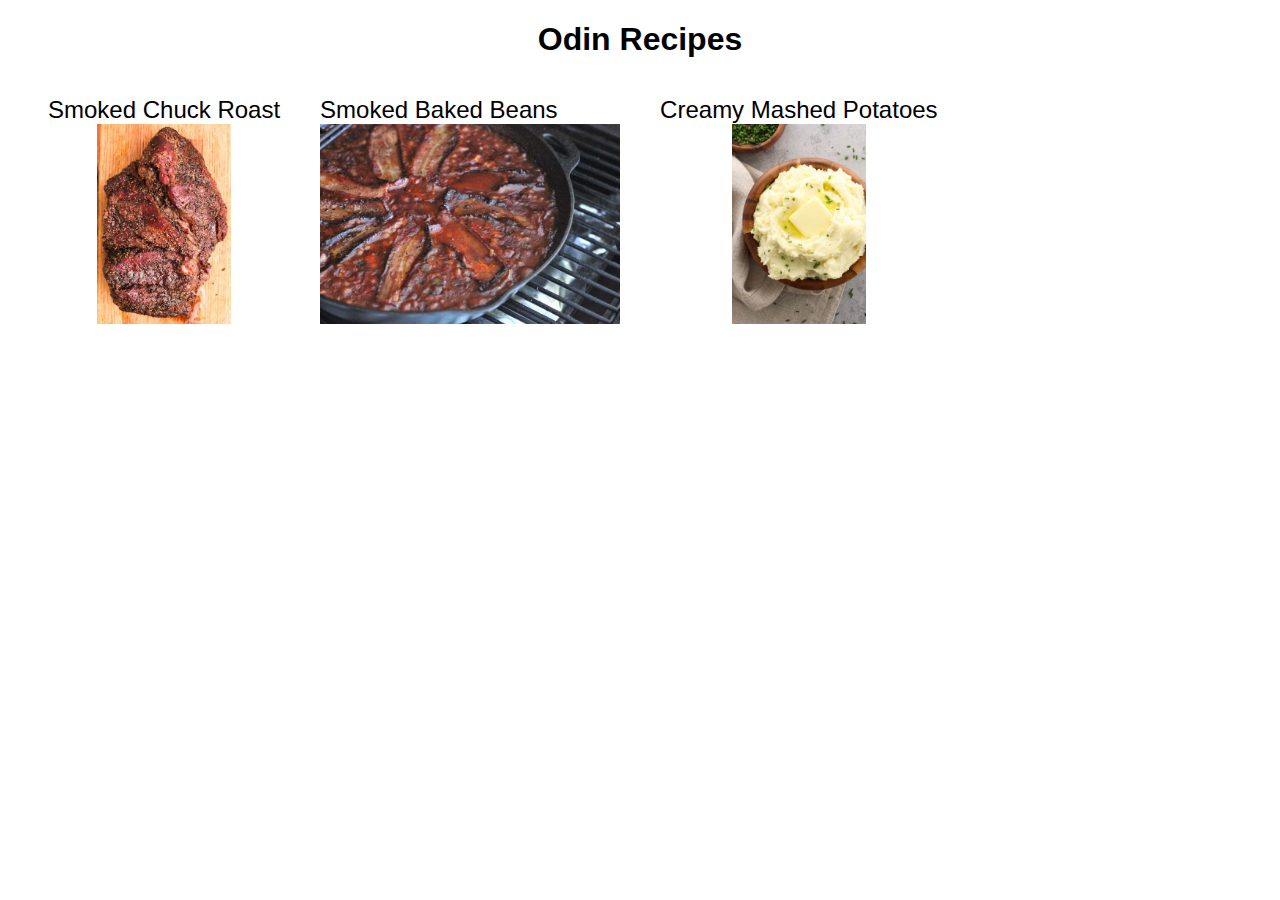
<file: index.html>
<!DOCTYPE html>
<html lang="en">
    <head>
        <meta charset="utf-8">
        <link rel="stylesheet" href="index.css">
        <title>
            Odin Recipes
        </title>
    </head>
    <body>
        <h1 id="home-header">Odin Recipes</h1>
        <div id="recipe-box">
            <ul>
                <a href="recipes/smoked-chuck-roast.html" class="recipe-link">Smoked Chuck Roast</a>
                <br>
                <img src="images/Smoked-Chuck-Roast.jpg" alt="">
            </ul>
            <ul>
                <a href="recipes/smoked-baked-beans.html" class="recipe-link">Smoked Baked Beans</a>
                <br>
                <img class="adjust" src="recipes/smoked-baked-beans.jpg" alt="">
            </ul>
            <ul>
                <a href="recipes/creamy-mashed-potatoes.html" class="recipe-link">Creamy Mashed Potatoes</a>
                <br>
                <img class="adjust" src="images/mashed-potatoes.jpg" alt="">
            </ul>
        </div>
    </body>
</html>
</file>
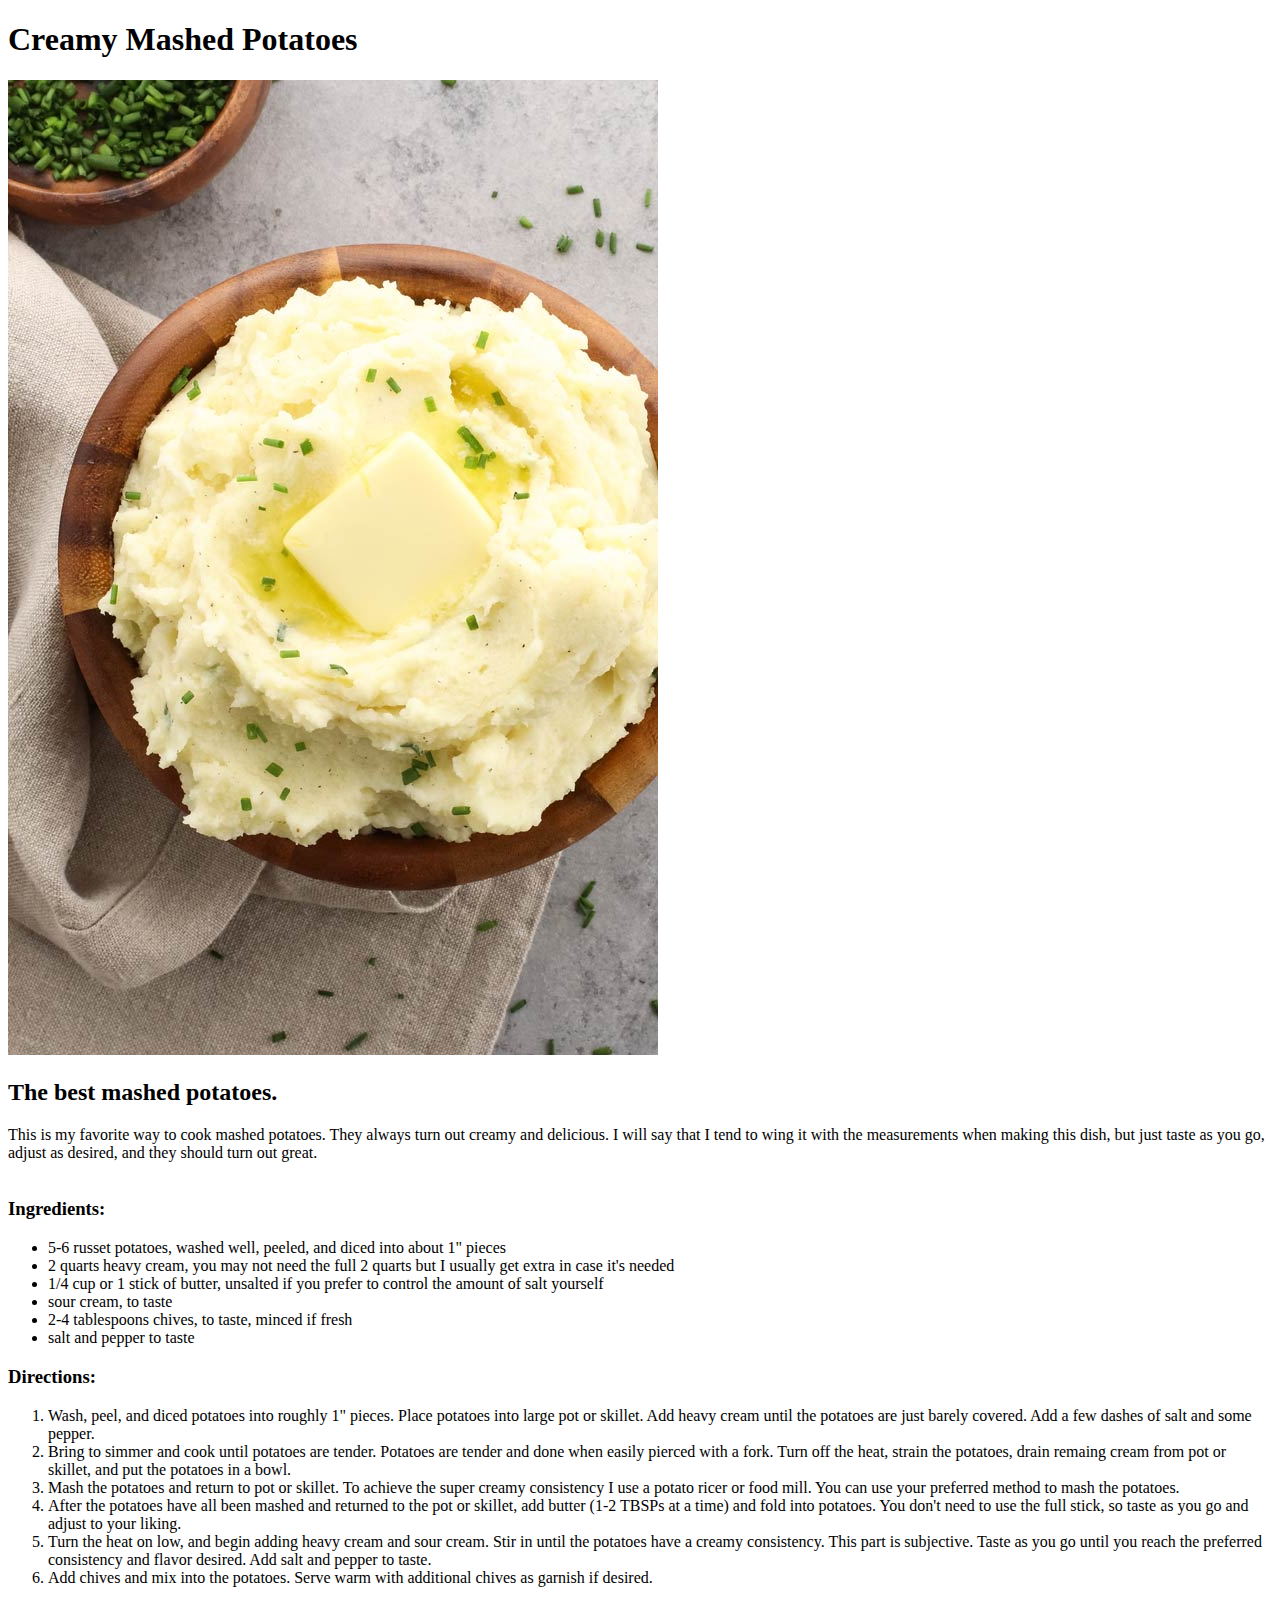
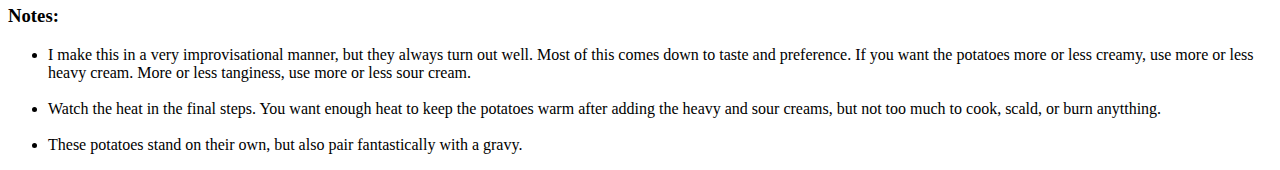
<file: recipes/creamy-mashed-potatoes.html>
<!DOCTYPE html>
<html lang="en">
<head>
    <meta charset="UTF-8">
    <meta http-equiv="X-UA-Compatible" content="IE=edge">
    <meta name="viewport" content="width=device-width, initial-scale=1.0">
    <title>Creamy Mashed Potatoes</title>
</head>
<body>
    <h1>Creamy Mashed Potatoes</h1>
    <p>
        <img src="mashed-potatoes.jpg" alt="">
        <br>
        <h2>The best mashed potatoes.</h2>
    </p>
    <p>
        This is my favorite way to cook mashed potatoes. They always turn out creamy and delicious. I will say that I tend to wing it with the measurements when making this dish, but just taste as you go, adjust as desired, and they should turn out great.
    <br>
    <br>
    <h3>Ingredients:</h3>
    <ul>
        <li>5-6 russet potatoes, washed well, peeled, and diced into about 1" pieces</li>
        <li>2 quarts heavy cream, you may not need the full 2 quarts but I usually get extra in case it's needed</li>
        <li>1/4 cup or 1 stick of butter, unsalted if you prefer to control the amount of salt yourself</li>
        <li>sour cream, to taste</li>
        <li>2-4 tablespoons chives, to taste, minced if fresh</li>
        <li>salt and pepper to taste</li>
    </ul>
    </p>
    <p>
        <h3>Directions:</h3>
        <ol>
            <li>Wash, peel, and diced potatoes into roughly 1" pieces. Place potatoes into large pot or skillet. Add heavy cream until the potatoes are just barely covered. Add a few dashes of salt and some pepper.</li>
            <li>Bring to simmer and cook until potatoes are tender. Potatoes are tender and done when easily pierced with a fork. Turn off the heat, strain the potatoes, drain remaing cream from pot or skillet, and put the potatoes in a bowl.</li>
            <li>Mash the potatoes and return to pot or skillet. To achieve the super creamy consistency I use a potato ricer or food mill. You can use your preferred method to mash the potatoes.</li>
            <li>After the potatoes have all been mashed and returned to the pot or skillet, add butter (1-2 TBSPs at a time) and fold into potatoes. You don't need to use the full stick, so taste as you go and adjust to your liking.</li>
            <li>Turn the heat on low, and begin adding heavy cream and sour cream. Stir in until the potatoes have a creamy consistency. This part is subjective. Taste as you go until you reach the preferred consistency and flavor desired. Add salt and pepper to taste.</li>
            <li>Add chives and mix into the potatoes. Serve warm with additional chives as garnish if desired.</li>
        </ol>
        <p>
        <h3>Notes:</h3>
        <ul>
            <li>I make this in a very improvisational manner, but they always turn out well. Most of this comes down to taste and preference. If you want the potatoes more or less creamy, use more or less heavy cream. More or less tanginess, use more or less sour cream.</li>
            <br>
            <li>Watch the heat in the final steps. You want enough heat to keep the potatoes warm after adding the heavy and sour creams, but not too much to cook, scald, or burn anytthing.</li>
            <br>
            <li>These potatoes stand on their own, but also pair fantastically with a gravy.</li>
        </ul>
        </p>
    </p>
</body>
</html>
</file>
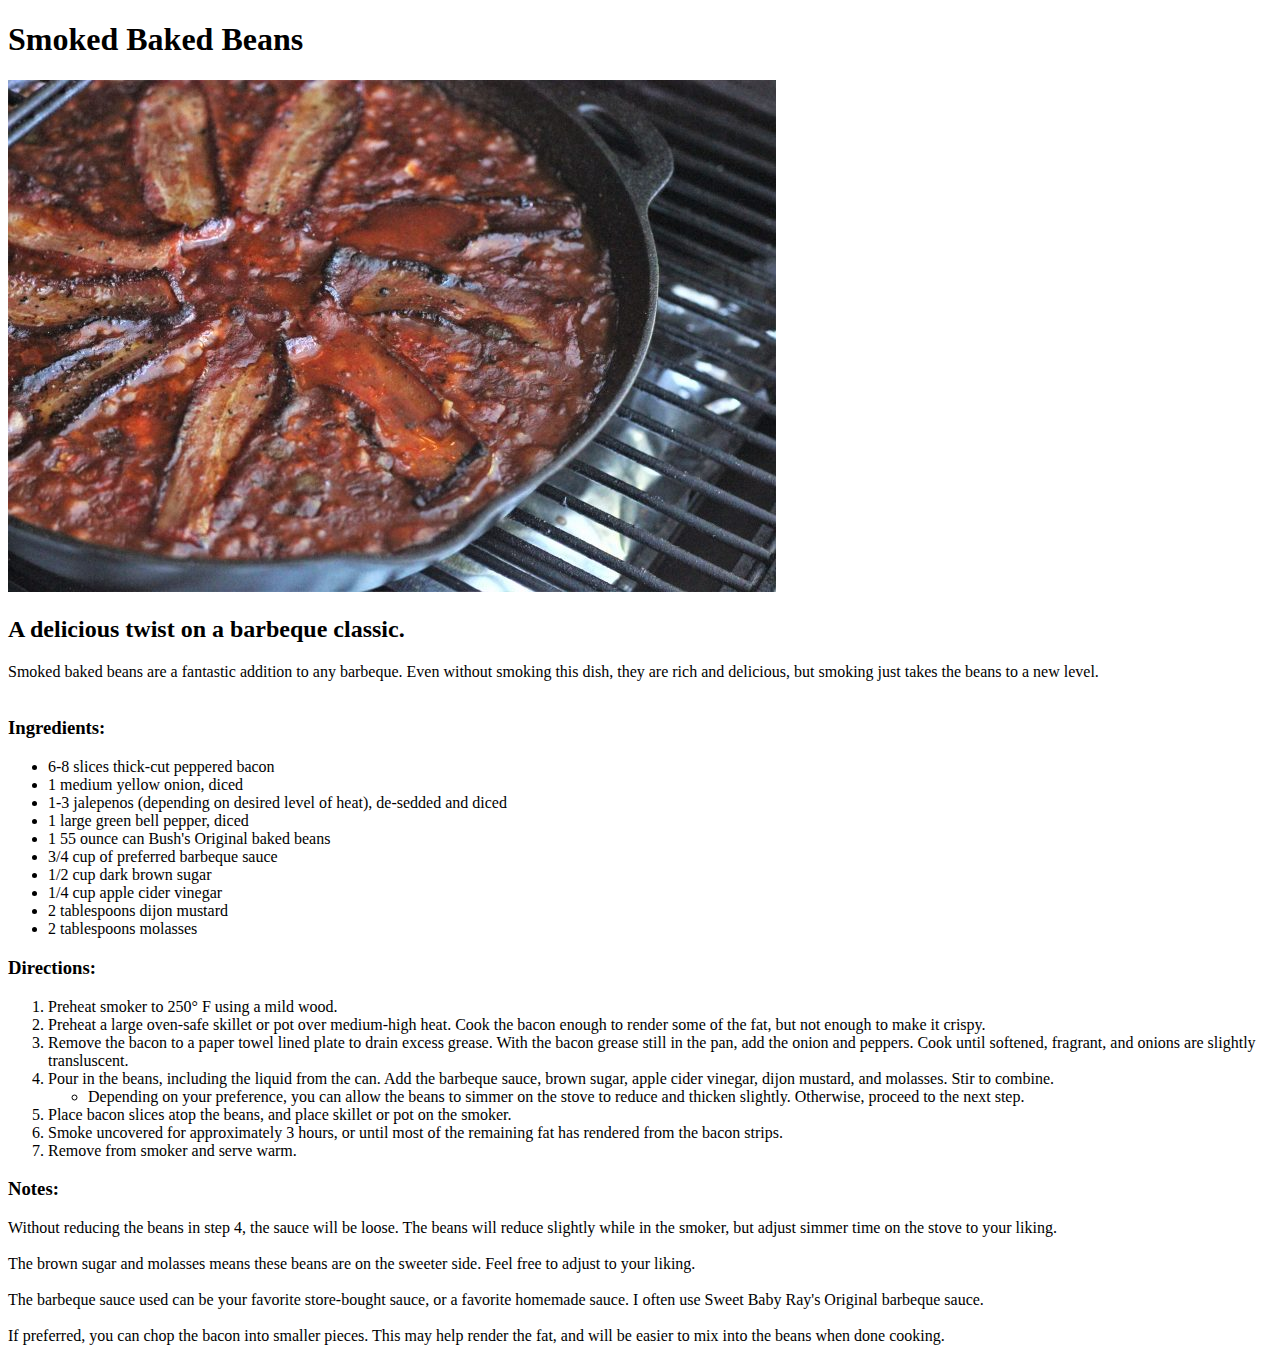
<file: recipes/smoked-baked-beans.html>
<!DOCTYPE html>
<html lang="en">
<head>
    <meta charset="UTF-8">
    <meta http-equiv="X-UA-Compatible" content="IE=edge">
    <meta name="viewport" content="width=device-width, initial-scale=1.0">
    <title>Smoked Baked Beans</title>
</head>
<body>
    <h1>Smoked Baked Beans</h1>
    <p>
        <img src="smoked-baked-beans.jpg" alt="">
        <br>
        <h2>A delicious twist on a barbeque classic.</h2>
    </p>
    <p>
        Smoked baked beans are a fantastic addition to any barbeque. Even without smoking this dish, they are rich and delicious, but smoking just takes the beans to a new level.
    <br>
    <br>
    <h3>Ingredients:</h3>
    <ul>
        <li>6-8 slices thick-cut peppered bacon</li>
        <li>1 medium yellow onion, diced</li>
        <li>1-3 jalepenos (depending on desired level of heat), de-sedded and diced</li>
        <li>1 large green bell pepper, diced</li>
        <li>1 55 ounce can Bush's Original baked beans</li>
        <li>3/4 cup of preferred barbeque sauce</li>
        <li>1/2 cup dark brown sugar</li>
        <li>1/4 cup apple cider vinegar</li>
        <li>2 tablespoons dijon mustard</li>
        <li>2 tablespoons molasses</li>
    </ul>
    </p>
    <p>
        <h3>Directions:</h3>
        <ol>
            <li>Preheat smoker to 250° F using a mild wood.</li>
            <li>Preheat a large oven-safe skillet or pot over medium-high heat. Cook the bacon enough to render some of the fat, but not enough to make it crispy.</li>
            <li>Remove the bacon to a paper towel lined plate to drain excess grease. With the bacon grease still in the pan, add the onion and peppers. Cook until softened, fragrant, and onions are slightly transluscent.</li>
            <li>Pour in the beans, including the liquid from the can. Add the barbeque sauce, brown sugar, apple cider vinegar, dijon mustard, and molasses. Stir to combine.
                <ul>
                    <li>Depending on your preference, you can allow the beans to simmer on the stove to reduce and thicken slightly. Otherwise, proceed to the next step.</li>
                </ul>
            </li>
            <li>Place bacon slices atop the beans, and place skillet or pot on the smoker.</li>
            <li>Smoke uncovered for approximately 3 hours, or until most of the remaining fat has rendered from the bacon strips.</li>
            <li>Remove from smoker and serve warm.</li>
        </ol>
        <p>
        <h3>Notes:</h3>
            <li>Without reducing the beans in step 4, the sauce will be loose. The beans will reduce slightly while in the smoker, but adjust simmer time on the stove to your liking.</li>
            <br>
            <li>The brown sugar and molasses means these beans are on the sweeter side. Feel free to adjust to your liking.</li>
            <br>
            <li>The barbeque sauce used can be your favorite store-bought sauce, or a favorite homemade sauce. I often use Sweet Baby Ray's Original barbeque sauce.</li>
            <br>
            <li>If preferred, you can chop the bacon into smaller pieces. This may help render the fat, and will be easier to mix into the beans when done cooking.</li>
        </p>
    </p>
</body>
</html>
</file>
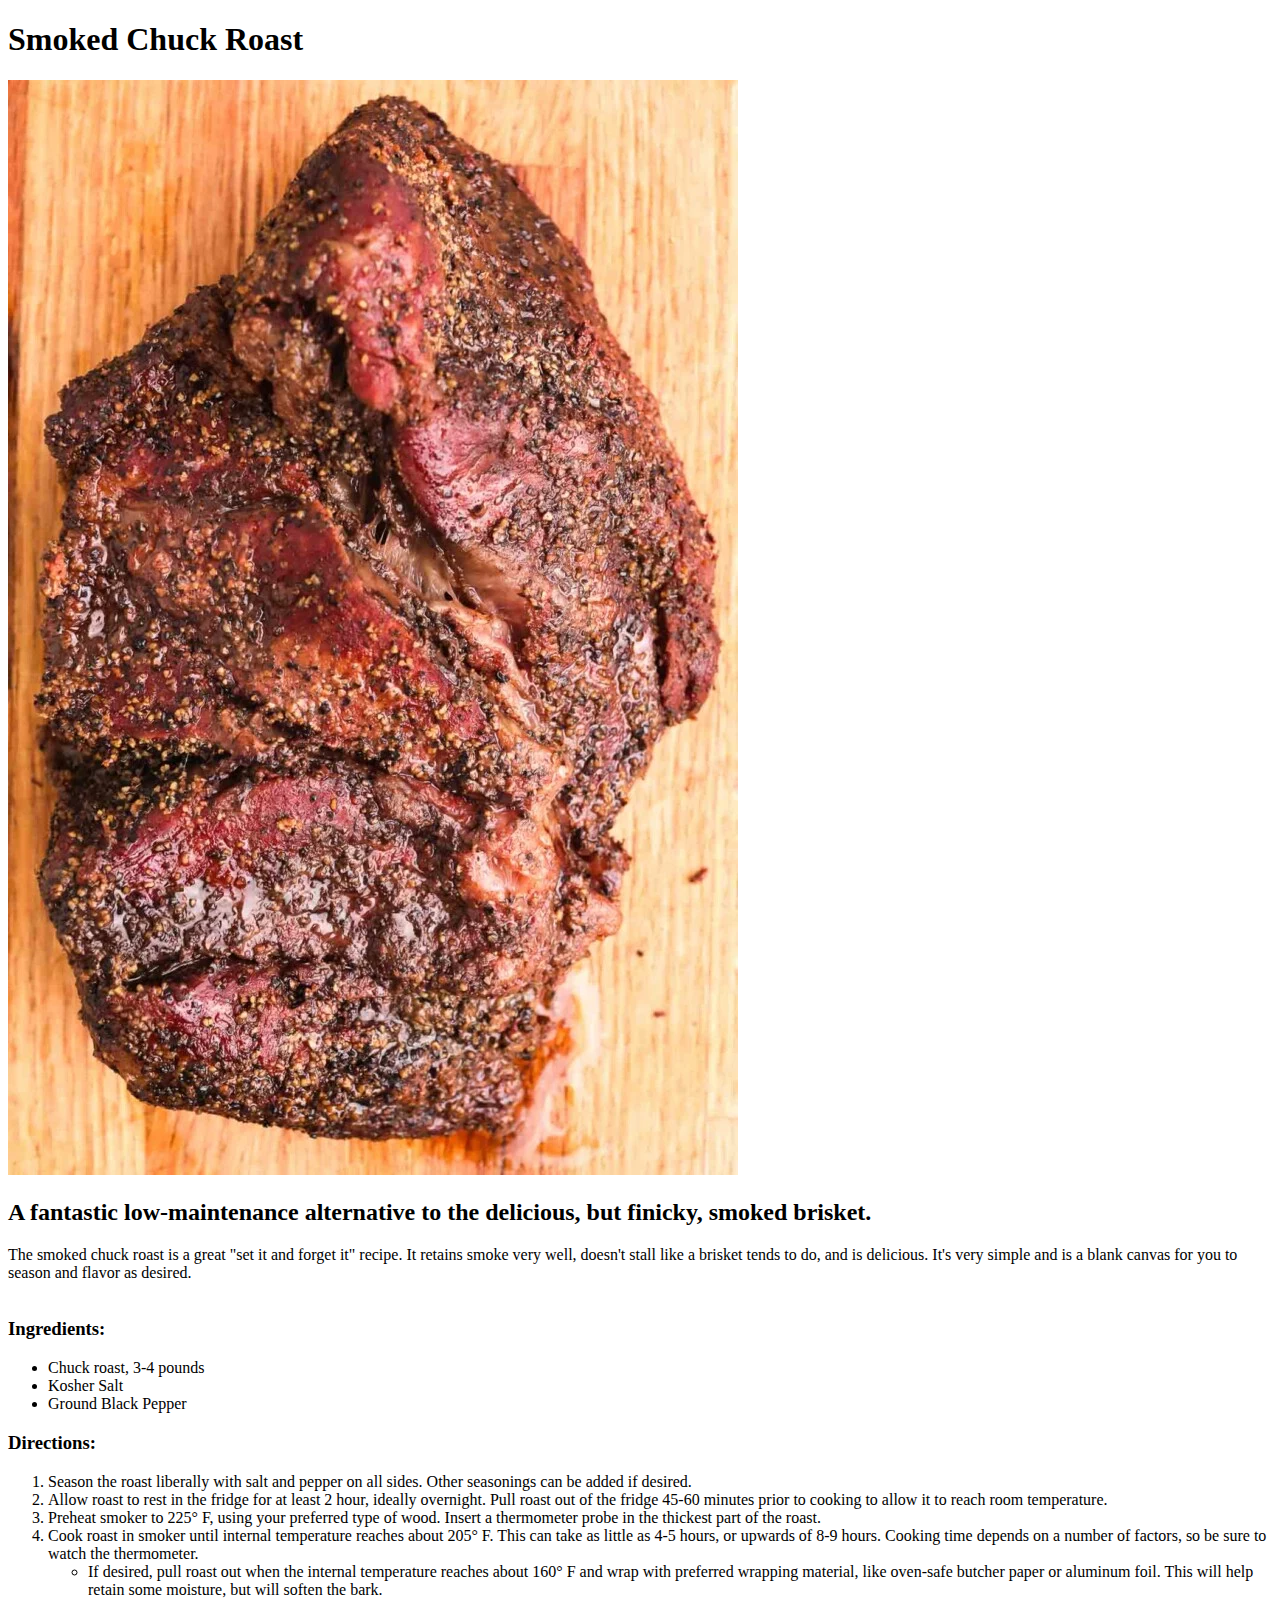
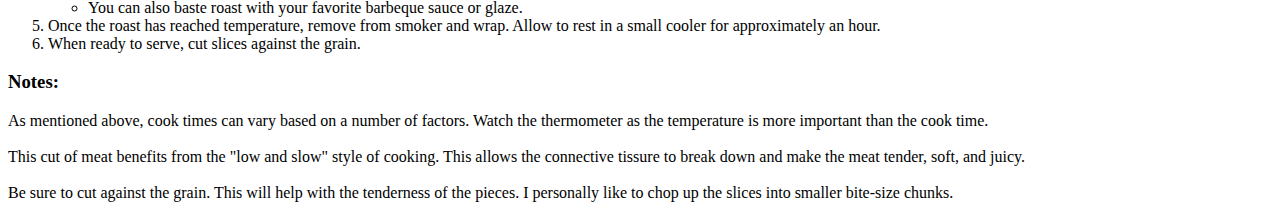
<file: recipes/smoked-chuck-roast.html>
<!DOCTYPE html>
<html lang="en">
<head>
    <meta charset="UTF-8">
    <meta http-equiv="X-UA-Compatible" content="IE=edge">
    <meta name="viewport" content="width=device-width, initial-scale=1.0">
    <title>Smoked Chuck Roast</title>
</head>
<body>
    <h1>Smoked Chuck Roast</h1>
    <p>
        <img src="Smoked-Chuck-Roast.jpg" alt="">
        <br>
        <h2>A fantastic low-maintenance alternative to the delicious, but finicky, smoked brisket.</h2>
    </p>
    <p>
    The smoked chuck roast is a great "set it and forget it" recipe. It retains smoke very well, doesn't stall like a brisket tends to do, and is delicious. It's very simple and is a blank canvas for you to season and flavor as desired.
    <br>
    <br>
    <h3>Ingredients:</h3>
    <ul>
        <li>Chuck roast, 3-4 pounds</li>
        <li>Kosher Salt</li>
        <li>Ground Black Pepper</li>
    </ul>
    </p>
    <p>
        <h3>Directions:</h3>
        <ol>
            <li>Season the roast liberally with salt and pepper on all sides. Other seasonings can be added if desired.</li>
            <li>Allow roast to rest in the fridge for at least 2 hour, ideally overnight. Pull roast out of the fridge 45-60 minutes prior to cooking to allow it to reach room temperature.</li>
            <li>Preheat smoker to 225° F, using your preferred type of wood. Insert a thermometer probe in the thickest part of the roast.</li>
            <li>Cook roast in smoker until internal temperature reaches about 205° F. This can take as little as 4-5 hours, or upwards of 8-9 hours. Cooking time depends on a number of factors, so be sure to watch the thermometer.
                <ul>
                    <li>If desired, pull roast out when the internal temperature reaches about 160° F and wrap with preferred wrapping material, like oven-safe butcher paper or aluminum foil. This will help retain some moisture, but will soften the bark.</li>
                    <li>You can also baste roast with your favorite barbeque sauce or glaze.</li>
                </ul>
            </li>
            <li>Once the roast has reached temperature, remove from smoker and wrap. Allow to rest in a small cooler for approximately an hour.</li>
            <li>When ready to serve, cut slices against the grain.</li>
        </ol>
        <p>
        <h3>Notes:</h3>
            <li>As mentioned above, cook times can vary based on a number of factors. Watch the thermometer as the temperature is more important than the cook time.</li>
            <br>
            <li>This cut of meat benefits from the "low and slow" style of cooking. This allows the connective tissure to break down and make the meat tender, soft, and juicy.</li>
            <br>
            <li>Be sure to cut against the grain. This will help with the tenderness of the pieces. I personally like to chop up the slices into smaller bite-size chunks.</li>
        </p>
    </p>
</body>
</html>
</file>
<file: index.css>
.recipe-link {
    color: black;
    font-size: 1.5em;
    text-align: center;
    font-family: Tahoma, Verdana, sans-serif;
    text-decoration: none;
}

#recipe-box {
    display: flex;
}

a:hover {
    color: rgb(81, 81, 255);
    text-decoration: underline;
}

a:visited {
    color: mediumslateblue;
}

#home-header {
    font-family: 'Trebuchet MS', Arial, sans-serif;
    text-align: center;
}

img {
    height: 200px;
    width: auto;
    display: block;
    margin-left: auto;
    margin-right: auto;
}
</file>
